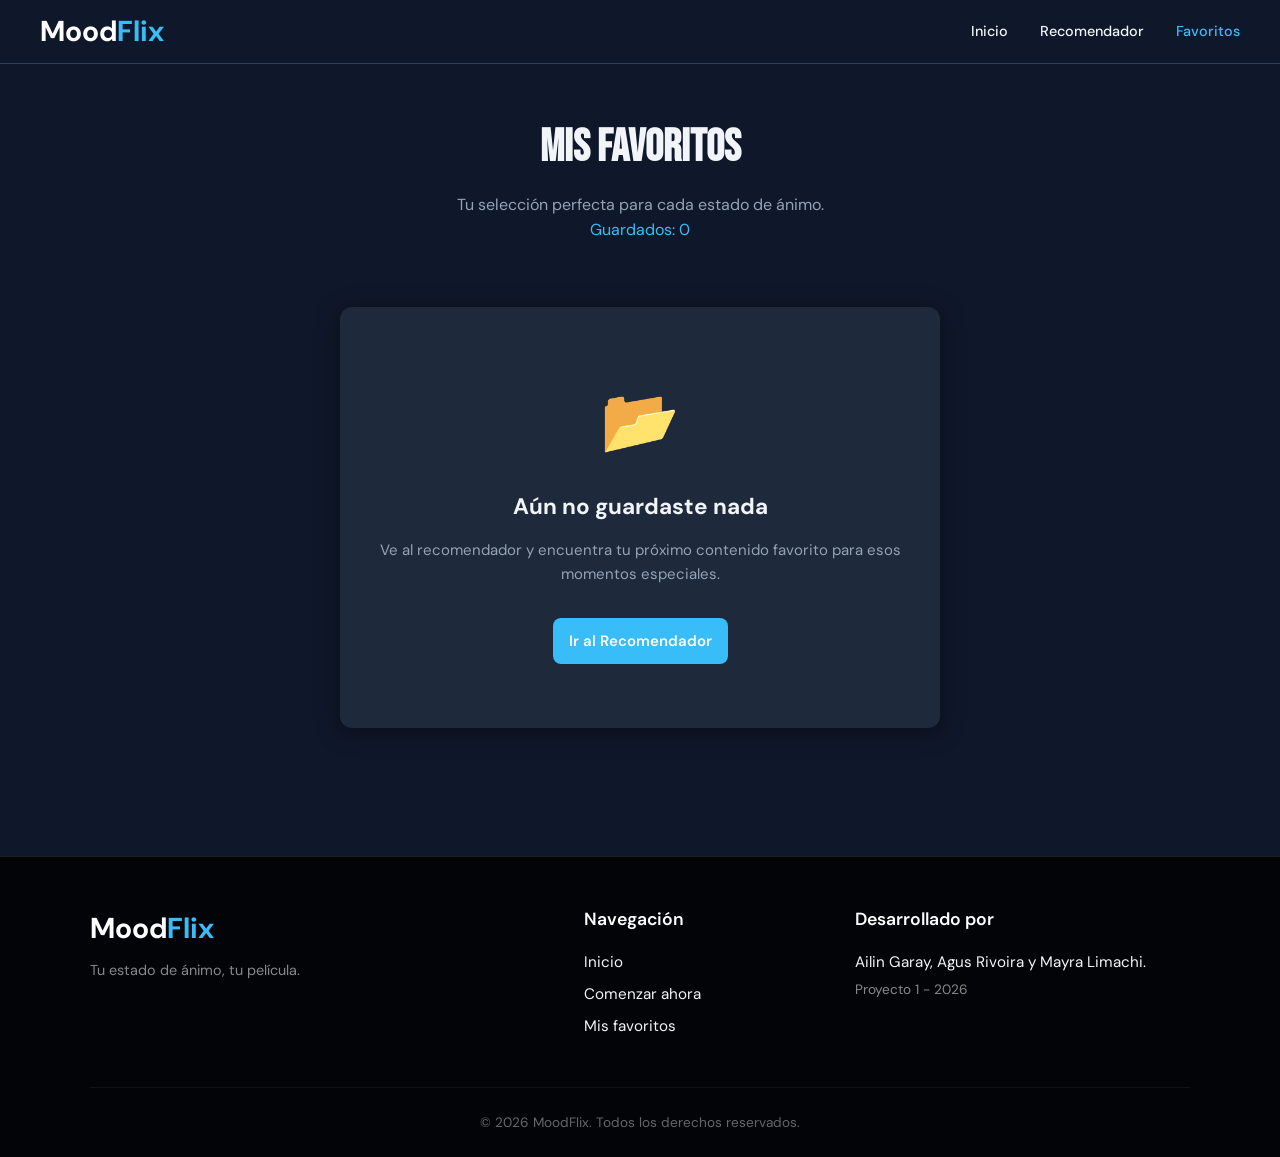
<file: pages/favoritos.html>
<!DOCTYPE html>
<html lang="es">
    <head>
        <meta charset="UTF-8">
        <meta name="viewport" content="width=device-width, initial-scale=1.0">
        <title>MoodFlix</title>
        <link rel ="icon" type="image/png" href="../icons/palomitas-de-maiz.png"/>
        <link rel ="stylesheet" href = "../css/styles.css"/>
        <link rel="stylesheet" href= "../css/favoritos.css"/>
    </head>
    <body>
        <header>
            <nav class="navbar">
                <a href="../index.html" class="nav-logo"><span class="logo">Mood<span>Flix</span></span></a>
                <button class="menu-toggle" id="menu-toggle">
                    ☰
                </button>
                <ul class="nav-links">
                    <li><a href="../index.html">Inicio</a></li>
                    <li><a href="../pages/recomendador.html">Recomendador</a></li>
                    <li><a href="../pages/favoritos.html" class="active">Favoritos</a></li>
                </ul>
            </nav>
        </header>

        <main class="container page-content">
            <header class="hero-favoritos">
                <h1>Mis Favoritos</h1>
                <p>Tu selección perfecta para cada estado de ánimo.</p>

                <p class="contador-favoritos" id="contador">
                    Guardados: <span id="contador-favoritos">0</span>
                </p>
                <div class="acciones-favoritos">
                    <button id="btn-eliminar-todos" class="btn btn-danger">
                        Eliminar todos
                    </button>
                </div>
            </header>

            <section id="empty-state" class="empty-state">
                <div class="empty-icon">📂</div>
                <h2>Aún no guardaste nada</h2>
                <p>Ve al recomendador y encuentra tu próximo contenido favorito para esos momentos especiales.</p>
                <a href="../pages/recomendador.html" class="btn btn-primary">Ir al Recomendador</a>
            </section>

            <section id="favorites-container" class="grid-container">

            </section>
        </main>
        <footer class="site-footer">
            <div class="footer-contenedor">
                <div class="footer-marca">
                    <span class="logo">Mood<span>Flix</span></span>
                    <p>Tu estado de ánimo, tu película.</p>
                </div>

                <nav class="footer-nav">
                    <h3>Navegación</h3>
                    <ul>
                        <li><a href="../index.html">Inicio</a></li>
                        <li><a href="../pages/recomendador.html">Comenzar ahora</a></li>
                        <li><a href="../pages/favoritos.html">Mis favoritos</a></li>
                    </ul>
                </nav>

                <div class="footer-creditos">
                    <h3>Desarrollado por</h3>
                    <p>Ailin Garay, Agus Rivoira y Mayra Limachi.</p>
                    <p class="institucion">Proyecto 1 - 2026</p>
                </div>
            </div>

            <div class="footer-derechos">
                <p>&copy; 2026 MoodFlix. Todos los derechos reservados.</p>
            </div>
        </footer>
        <!-- Modal de confirmación -->
        <div id="modal-confirmacion" class="modal">
            <div class="modal-content">
                <h3>Eliminar favoritos</h3>

                <p>
                    ¿Seguro que deseas eliminar todos los favoritos?
                </p>

                <div class="modal-buttons">
                    <button id="cancelar-modal" class="btn">
                        Cancelar
                    </button>

                    <button id="confirmar-modal" class="btn btn-danger">
                        Eliminar
                    </button>
                </div>
            </div>
        </div>

        <script src="../js/main.js"></script>
        <script src="../js/favoritos.js"></script>
    </body>
</html>
</file>
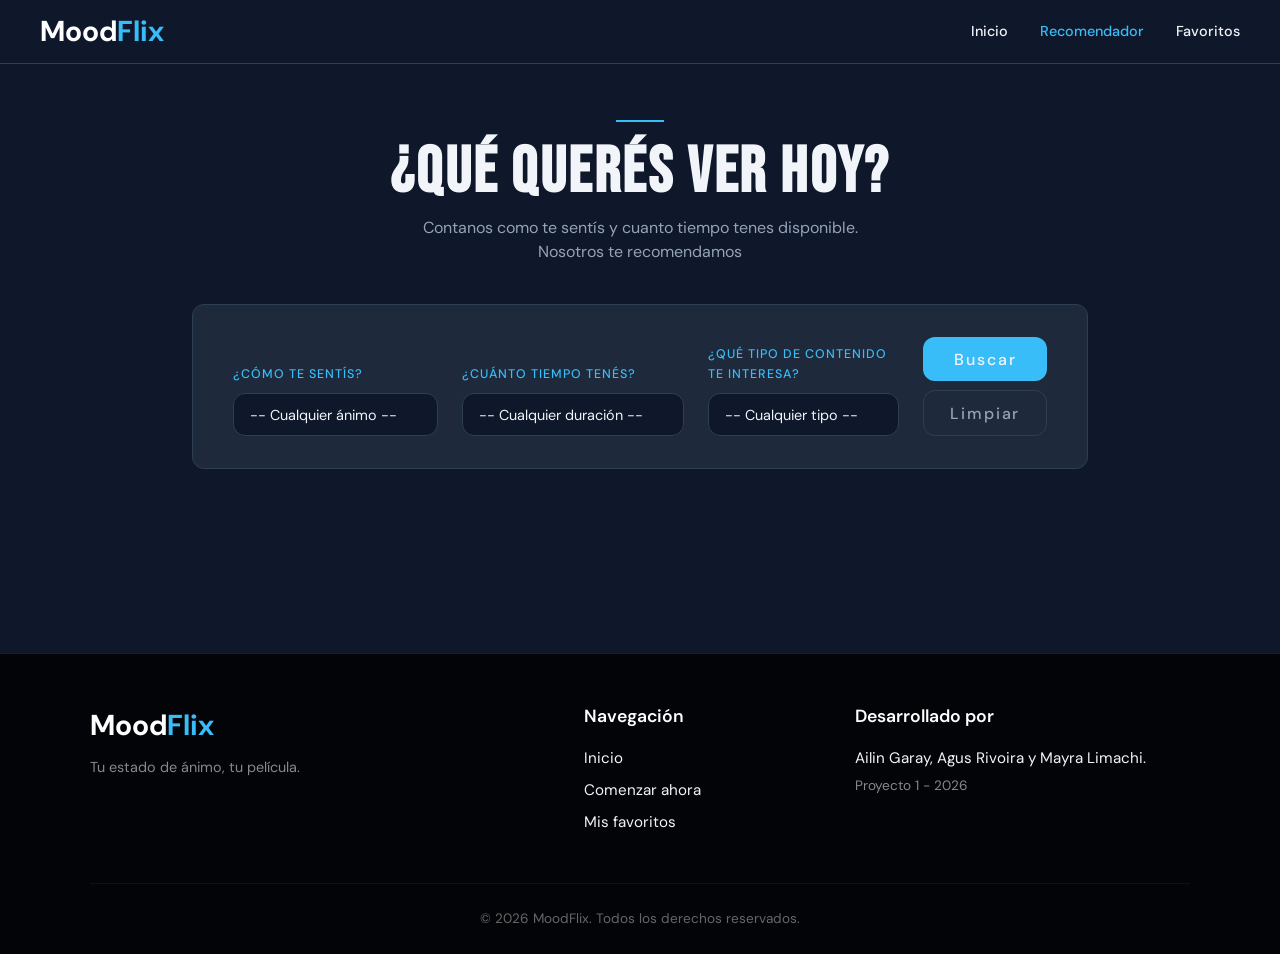
<file: pages/recomendador.html>
<!DOCTYPE html>
<html lang="es">
    <head>
        <meta charset="UTF-8">
        <meta name="viewport" content="width=device-width, initial-scale=1.0">
        <title>Moodflix</title>
        <link rel ="icon" type="image/png" href="../icons/palomitas-de-maiz.png"/>
        <link rel ="stylesheet" href = "../css/styles.css"/>
        <link rel="stylesheet" href= "../css/recomendador.css"/>
    </head>

    <body>
        <header>
            <nav class="navbar">
                <a href="../index.html" class="nav-logo"><span class="logo">Mood<span>Flix</span></span></a>
                <button class="menu-toggle" id="menu-toggle">
                    ☰
                </button>
                <ul class="nav-links">
                    <li><a href="../index.html">Inicio</a></li>
                    <li><a href="../pages/recomendador.html" class="active">Recomendador</a></li>
                    <li><a href="../pages/favoritos.html">Favoritos</a></li>
                </ul>
            </nav>
        </header>

        <main>
            <section class="hero-recomendador">
                <h1>¿Qué querés ver hoy?</h1>
                <p>Contanos como te sentís y cuanto tiempo tenes disponible. Nosotros te recomendamos</p>
            </section>

            <section class="seccion-filtros">
                <div class="filtros-container">
                    <div class="filtro-grupo">
                        <label for="select-animo">¿Cómo te sentís?</label>
                        <select id="select-animo">
                            <option value="todos">-- Cualquier ánimo --</option>
                            <option value="feliz">😊 Feliz</option>
                            <option value="triste">😢 Triste</option>
                            <option value="aburrido">😑 Aburrido</option>
                            <option value="romantico">💕 Romantico</option>
                        </select>
                    </div>
                    <div class="filtro-grupo">
                        <label for="select-tiempo">¿Cuánto tiempo tenés?</label>
                        <select id="select-tiempo">
                            <option value="todos">-- Cualquier duración --</option>
                            <option value="30-60">30 - 60 min</option>
                            <option value="60-120">1 - 2 horas</option>
                            <option value="120+">Más de 2 horas</option>
                        </select>
                    </div>

                    <div class="filtro-grupo">
                        <label for="select-tipo">¿Qué tipo de contenido te interesa?</label>
                        <select id="select-tipo">
                            <option value="todos">-- Cualquier tipo --</option>
                            <option value="pelicula">🎬 Pelicula</option>
                            <option value="serie">📺 Serie</option>
                        </select>
                    </div>

                    <div class="filtros-botones">
                        <button id="btn-filtrar" class="btn-primario">Buscar</button>
                        <button id="btn-limpiar" class="btn-secundario">Limpiar</button>
                    </div>

                </div>
            </section>

            <p id="mensaje-resultado"></p>

            <section class="seccion-cards">
                <div id="contenedor-cards" class="grilla-cards">

                </div>
            </section>

        </main>

        <footer class="site-footer">
            <div class="footer-contenedor">
                <div class="footer-marca">
                    <span class="logo">Mood<span>Flix</span></span>
                    <p>Tu estado de ánimo, tu película.</p>
                </div>

                <nav class="footer-nav">
                    <h3>Navegación</h3>
                    <ul>
                        <li><a href="../index.html">Inicio</a></li>
                        <li><a href="../pages/recomendador.html">Comenzar ahora</a></li>
                        <li><a href="../pages/favoritos.html">Mis favoritos</a></li>
                    </ul>
                </nav>

                <div class="footer-creditos">
                    <h3>Desarrollado por</h3>
                    <p>Ailin Garay, Agus Rivoira y Mayra Limachi.</p>
                    <p class="institucion">Proyecto 1 - 2026</p>
                </div>
            </div>

            <div class="footer-derechos">
                <p>&copy; 2026 MoodFlix. Todos los derechos reservados.</p>
            </div>
        </footer>
        <script src="../js/main.js"></script>
        <script src="../js/catalogo.js"></script>
        <script src="../js/recomendador.js"></script>
    </body>
</html>
</file>
<file: css/styles.css>
@import url('https://fonts.googleapis.com/css2?family=Bebas+Neue&family=DM+Sans:ital,opsz,wght@0,9..40,300;0,9..40,400;0,9..40,500;1,9..40,300&display=swap');

:root {
  --bg-color:      #0f172a;
  --card-bg:       #1e293b;
  --navbar-bg:     #0f172a;
  --text-main:     #f1f5f9;
  --text-muted:    #94a3b8;
 
  --primary-color: #38bdf8;
  --primary-hover: #0284c7;
 
  --danger-color:  #fb7185;
  --danger-hover:  #e11d48;
 
  --border-color:  #2d3f55;
  --border-radius: 12px;
  --transition:    0.3s ease;
 
  --fuente-titulo: 'Bebas Neue', sans-serif;
  --fuente-cuerpo: 'DM Sans', sans-serif;
 
  --radio:        var(--border-radius);
  --radio-card:   var(--border-radius);
  --sombra-card:  0 4px 24px rgba(0, 0, 0, 0.4);
}

*, *::before, *::after {
    box-sizing: border-box;
    margin: 0;
    padding: 0;
}

html {
    scroll-behavior: smooth;
}

body {
    background-color: var(--bg-color);
    color: var(--text-main);
    font-family: var(--fuente-cuerpo);
    font-size: 15px;
    line-height: 1.6;
    min-height: 100vh;
}

.navbar {
    display: flex;
    align-items: center;
    justify-content: space-between;
    padding: 0 2.5rem;
    height: 64px;
    background-color: var(--navbar-bg);
    border-bottom: 1px solid var(--border-color);
    position: sticky;
    top: 0;
    z-index: 100;
}

.nav-logo {
    text-decoration: none;
}

.logo {
    font-size: 1.8rem;
    font-weight: bold;
    color: #fff;
}

.logo span {
    color: var(--primary-color);
}

.nav-links {
    display: flex;
    gap: 2rem;
    list-style: none;
}

.nav-links a {
    font-family: var(--fuente-cuerpo);
    font-size: 0.9rem;
    font-weight: 500;
    color: var(--text-main);
    text-decoration: none;
    transition: color var(--transition), border-color var(--transition);
}

.nav-links a:hover {
    color: var(--primary-color);
}

.nav-links a.active {
    color: var(--primary-color);
}

.footer {
    text-align: center;
    padding: 1.5rem;
    font-size: 0.82rem;
    color: var(--text-muted);
    border-top: 1px solid var(--border-color);
    margin-top: auto;
}

#toast {
    position: fixed;
    bottom: 2rem;
    left: 50%;
    transform: translateX(-50%) translateY(20px);
    background: var(--card-bg);
    color: var(--text-main);
    border: 1px solid var(--primary-color);
    padding: 0.7rem 1.4rem;
    border-radius: var(--border-radius);
    font-size: 0.85rem;
    opacity: 0;
    pointer-events: none;
    transition: opacity 0.3s ease, transform 0.3s ease;
    z-index: 999;
    white-space: nowrap;
}

#toast.toast-visible {
    opacity: 1;
    transform: translateX(-50%) translateY(0);
}

.sr-only {
    position: absolute;
    width: 1px;
    height: 1px;
    overflow: hidden;
    clip: rect(0, 0, 0, 0);
    white-space: nowrap;
}

.menu-toggle {
    display: none;
    background: none;
    border: none;
    color: var(--text-main);
    font-size: 2rem;
    cursor: pointer;
    z-index: 1001;
}

.site-footer {
    background-color: rgba(0, 0, 0, 0.8); 
    backdrop-filter: blur(10px); 
    color: var(--text-main);
    padding: 3rem 2rem 1.5rem 2rem;
    margin-top: 5rem;
    border-top: 1px solid rgba(255, 255, 255, 0.1); 
}

.footer-contenedor {
    max-width: 1100px;
    margin: 0 auto;
    display: grid;
    grid-template-columns: 2fr 1fr 1.5fr;
    gap: 3rem;
}

.footer-marca .logo {
    font-size: 1.8rem;
    font-weight: bold;
    color: #fff;
}

.footer-marca .logo span {
    color: var(--primary-color);
}

.footer-marca p {
    font-size: 0.9rem;
    color: #888;
    margin-top: 0.5rem;
}

.footer-nav h3, .footer-creditos h3 {
    color: #fff;
    font-size: 1.1rem;
    margin-bottom: 1rem;
    font-weight: 600;
}

.footer-nav ul {
    list-style: none;
    padding: 0;
    margin: 0;
}

.footer-nav ul li {
    margin-bottom: 0.5rem;
}

.footer-nav ul li a {
    color: var(--text-main);
    text-decoration: none;
    font-size: 0.95rem;
    transition: color 0.3s ease;
}

.footer-nav ul li a:hover {
    color: var(--primary-color); 
}

.footer-creditos p {
    font-size: 0.95rem;
    margin: 0;
    color: var(--text-main);
}

.footer-creditos .institucion {
    font-size: 0.85rem;
    color: #888;
    margin-top: 0.3rem;
}

.footer-derechos {
    max-width: 1100px;
    margin: 2.5rem auto 0 auto;
    padding-top: 1.5rem;
    border-top: 1px solid rgba(255, 255, 255, 0.05);
    text-align: center;
}

.footer-derechos p {
    font-size: 0.85rem;
    color: #666;
    margin: 0;
}

@media (max-width: 768px) {

    .menu-toggle {
        display: block;
    }

    .nav-links {
        position: fixed;
        top: 0;
        right: -100%;
        width: 260px;
        height: 100vh;

        background-color: var(--card-bg);

        display: flex;
        flex-direction: column;
        align-items: flex-start;

        padding: 6rem 2rem;
        gap: 2rem;

        transition: right 0.3s ease;

        z-index: 1000;

        box-shadow: -10px 0 30px rgba(0,0,0,0.4);
    }

    .nav-links.active {
        right: 0;
    }

    .nav-links a {
        font-size: 1.1rem;
    }

    .footer-contenedor {
        grid-template-columns: 1fr;
        gap: 2rem;
        text-align: center;
    }
}

@media (max-width: 560px) {
    .navbar { 
        padding: 0 1.2rem; 
    }
    .nav-links { 
        gap: 1.2rem; 
    }
}
</file>
<file: css/favoritos.css>
.page-content {
    padding: 3rem 1.5rem;
}

.hero-favoritos {
    text-align: center;
    margin-bottom: 3rem;
}

.hero-favoritos h1 {
    font-family: var(--fuente-titulo);
    font-size: 2.8rem;
    margin-bottom: 0.5rem;
}

.hero-favoritos p {
    font-family: var(--fuente-cuerpo);
    color: var(--text-muted);
    font-size: 1rem;
}

.empty-state {
    text-align: center;
    background-color: var(--card-bg);
    padding: 4rem 2rem;
    border-radius: var(--border-radius);
    max-width: 600px;
    margin: 0 auto;
    box-shadow: var(--sombra-card);
}

.empty-icon {
    font-size: 4rem;
    margin-bottom: 1rem;
}

.empty-state h2 {
    margin-bottom: 0.8rem;
}

.empty-state p {
    color: var(--text-muted);
    margin-bottom: 2rem;
}

.grid-container {
    display: grid;
    grid-template-columns: repeat(auto-fill, minmax(280px, 1fr));
    gap: 1.5rem;
}

.card {
    background-color: var(--card-bg);
    border-radius: var(--radio-card);
    overflow: hidden;
    box-shadow: var(--sombra-card);
    transition: transform var(--transition);
    display: flex;
    flex-direction: column;
}

.card:hover {
    transform: translateY(-5px);
}

.card-image {
    height: 160px;
    display: flex;
    align-items: flex-start;
}

.card-body {
    padding: 1.2rem;
    display: flex;
    flex-direction: column;
    flex-grow: 1;
    gap: 0.5rem;
}

.card-meta {
    display: flex;
    justify-content: space-between;
    color: var(--text-muted);
    font-size: 0.9rem;
    margin-bottom: 1.2rem;
}

.btn {
    display: inline-block;
    padding: 0.7rem 1rem;
    border-radius: 8px;
    text-decoration: none;
    font-weight: 600;
    text-align: center;
    cursor: pointer;
    transition: all var(--transition);
    border: none;
}

.btn-primary {
    background-color: var(--primary-color);
    color: white;
}

.btn-primary:hover {
    background-color: var(--primary-hover);
}

.btn-danger {
    background-color: transparent;
    color: var(--danger-color);
    border: 2px solid var(--danger-color);
    margin-top: auto;
    width: 100%;
}

.btn-danger:hover {
    background-color: var(--danger-color);
    color: white;
}

.card-img {
    width: 100%;
    height: 100%;
    object-fit: cover;
    display: block;
}

.badge {
    position: absolute;
    top: 12px;
    left: 12px;
    background-color: rgba(15, 23, 42, 0.9);
    color: var(--text-main);
    padding: 0.35rem 0.75rem;
    border-radius: 999px;
    font-size: 0.75rem;
    font-weight: bold;
    backdrop-filter: blur(4px);
}

.card-description {
    color: var(--text-muted);
    font-size: 0.95rem;
    line-height: 1.5;
    margin-bottom: 1.2rem;
    flex-grow: 1;
}

#contador{
    color: var(--primary-color);
}

.acciones-favoritos {
    display: flex;
    justify-content: flex-end;
    margin-top: 1rem;
}

#btn-eliminar-todos {
    width: auto;
}

.modal {
    display: none;
    position: fixed;
    inset: 0;
    background: rgba(0, 0, 0, 0.6);

    justify-content: center;
    align-items: center;

    z-index: 1000;
}

.modal-content {
    background: var(--card-bg);
    border-radius: var(--border-radius);
    padding: 2rem;
    width: 90%;
    max-width: 400px;

    text-align: center;

    box-shadow: 0 10px 30px rgba(0, 0, 0, 0.3);
}

.modal-buttons {
    display: flex;
    justify-content: center;
    gap: 1rem;
    margin-top: 1.5rem;
}

.modal-buttons button {
    width: auto;
    min-width: 110px;
}

@media (max-width: 768px) {
    .hero-favoritos h1 {
        font-size: 2rem;
    }

    .page-content {
        padding: 2rem 1rem;
    }

    .grid-container {
        grid-template-columns: 1fr;
    }
}
</file>
<file: css/recomendador.css>
.hero-recomendador {
    text-align: center;
    padding: 3.5rem 2rem 2.5rem;
}

.hero-recomendador::before {
    content: "";
    display: block;
    width: 48px;
    height: 2px;
    background: var(--primary-color);
    margin: 0 auto 1.2rem;
}

.hero-recomendador h1 {
    font-family: var(--fuente-titulo);
    font-size: clamp(2.4rem, 5vw, 4rem);
    color: var(--text-main);
    letter-spacing: 0.04em;
    line-height: 1;
    margin-bottom: 0.7rem;
}

.hero-recomendador p {
    font-family: var(--fuente-cuerpo);
    font-size: 1rem;
    color: var(--text-muted);
    max-width: 480px;
    margin: 0 auto;
    line-height: 1.5;
}

.seccion-filtros {
    padding: 0 2rem 2.5rem;
    max-width: 960px;
    margin: 0 auto;
}

.filtros-container {
    background: var(--card-bg);
    border: 1px solid var(--border-color);
    border-radius: var(--border-radius);
    padding: 2rem 2.5rem;
    display: grid;
    grid-template-columns: repeat(3, 1fr) auto;
    gap: 1.5rem;
    align-items: end;
}

.filtro-grupo {
    display: flex;
    flex-direction: column;
    gap: 0.5rem;
}

.filtro-grupo label {
    font-size: 0.78rem;
    font-weight: 500;
    letter-spacing: 0.08em;
    text-transform: uppercase;
    color: var(--primary-color);
}

.filtro-grupo select {
    appearance: none;
    -webkit-appearance: none;
    background: var(--bg-color);
    border: 1px solid var(--border-color);
    border-radius: var(--border-radius);
    padding: 0.7rem 2.5rem 0.7rem 1rem;
    color: var(--text-main);
    cursor: pointer;
    font-family: var(--fuente-cuerpo);
    font-size: 0.9rem;
}

.filtro-grupo select:hover,
.filtro-grupo select:focus {
    border-color: var(--primary-color);
    outline: none;
}

.filtro-grupo select option {
    background-color: var(--card-bg);
    color: var(--text-main);
}


.filtros-botones {
    display: flex;
    flex-direction: column;
    gap: 0.6rem;
}

.btn-primario,
.btn-secundario {
    font-family: var(--fuente-cuerpo);
    font-weight: 500;
    letter-spacing: 0.12rem;
    font-size: 1rem;
    padding: 0.7rem 1.6rem;
    border-radius: var(--border-radius);
    cursor: pointer;
    border: none;
    transition: background-color var(--transition), color var(--transition), transform 0.1s ease;
}

.btn-primario {
    background-color: var(--primary-color);
    color: var(--bg-negro);
}

.btn-primario:hover {
    background-color: var(--primary-hover);
}

.btn-primario:active,
.btn-secundario:active {
    transform: scale(0.97);
}

.btn-secundario {
    background-color: transparent;
    color: var(--text-muted);
    border: 1px solid var(--border-color);
}

.btn-secundario:hover {
    border-color: var(--text-muted);
    color: var(--text-main);
}

#mensaje-resultado {
    display: none;
    text-align: center;
    font-size: 0.82rem;
    letter-spacing: 0.08em;
    text-transform: uppercase;
    color: var(--text-muted);
    padding: 0 2rem 1.5rem;
    max-width: 960px;
    margin: 0 auto;
}

.seccion-cards {
    padding: 0 2rem 4rem;
    max-width: 1200px;
    margin: 0 auto;
}

.grilla-cards {
    display: grid;
    grid-template-columns: repeat(auto-fill, minmax(260px, 1fr));
    gap: 1.5rem;
}

.card {
    background: var(--card-bg);
    border: 1px solid var(--border-color);
    border-radius: var(--border-radius);
    overflow: hidden;
    box-shadow: var(--sombra-card);
    display: flex;
    flex-direction: column;
    transition: transform var(--transition), border-color var(--transition), box-shadow var(--transition);
    animation: fadeInUp 0.4s ease both;
}

.card:hover {
    transform: translateY(-5px);
    border-color: var(--primary-color);
    box-shadow: 0 12px 40px rgba(0, 0, 0, 0.5);
}
 
@keyframes fadeInUp {
    from { opacity: 0; transform: translateY(16px); }
    to   { opacity: 1; transform: translateY(0); }
}
 
.card:nth-child(1) { animation-delay: 0.05s; }
.card:nth-child(2) { animation-delay: 0.10s; }
.card:nth-child(3) { animation-delay: 0.15s; }
.card:nth-child(4) { animation-delay: 0.20s; }
.card:nth-child(5) { animation-delay: 0.25s; }
.card:nth-child(6) { animation-delay: 0.30s; }
.card:nth-child(7) { animation-delay: 0.35s; }
.card:nth-child(8) { animation-delay: 0.40s; }

.card-img-wrapper {
    position: relative;
}
 
.card-img {
    width: 100%;
    height: 160px;
    object-fit: cover;
    display: block;
    background: linear-gradient(135deg, #1e40af 0%, #3b82f6 100%);
}
 
.card-badge {
    position: absolute;
    top: 10px;
    left: 10px;
    font-size: 0.72rem;
    font-weight: 600;
    padding: 0.25rem 0.75rem;
    border-radius: 999px;
    background-color: var(--primary-color);
    color: var(--bg-color);
}
 
.card-badge--pelicula {
    background-color: var(--primary-hover);
    color: #fff;
}

.card-body {
    padding: 1rem 1.2rem 1.2rem;
    display: flex;
    flex-direction: column;
    gap: 0.4rem;
    flex: 1;
}

.card-titulo {
    font-size: 1.1rem;
    font-weight: 600;
    color: var(--text-main);
    line-height: 1.2;
}

.card-meta {
    display: flex;
    align-items: center;
    justify-content: space-between;
    font-size: 0.82rem;
    color: var(--text-muted);
    margin-top: 0.2rem;
}

.card-descripcion {
    font-size: 0.82rem;
    color: var(--text-muted);
    line-height: 1.5;
    font-weight: 300;
    display: -webkit-box;
    -webkit-line-clamp: 3;
    -webkit-box-orient: vertical;
    overflow: hidden;
}

.card-animo {
    display: flex;
    align-items: center;
    gap: 0.3rem;
}
 
.card-duracion {
    display: flex;
    align-items: center;
    gap: 0.3rem;
}

.btn-favorito {
    margin-top: auto;
    width: 100%;
    background: transparent;
    color: var(--primary-color);
    border: 1px solid var(--primary-color);
    border-radius: var(--border-radius);
    padding: 0.55rem;
    font-family: var(--fuente-cuerpo);
    font-size: 0.85rem;
    font-weight: 500;
    cursor: pointer;
    transition: background-color var(--transition), color var(--transition);
}
 
.btn-favorito:hover {
     background-color: var(--primary-color);
     color: var(--text-main);
}
 
.btn-favorito--guardado {
    background-color: var(--primary-color);
    color: var(--text-main);
    cursor: default;
}

@media (max-width: 860px) {
    .filtros-container {
        grid-template-columns: 1fr 1fr;
    }
    
    .filtros-botones {
        grid-column: 1 / -1;
        flex-direction: row;
        justify-content: flex-end;
    }
}
 
@media (max-width: 560px) {
    .hero-recomendador { padding: 2rem 1.2rem 1.5rem; }
    
    .seccion-filtros { padding: 0 1.2rem 2rem; }
    
    .filtros-container {
        grid-template-columns: 1fr;
        padding: 1.5rem;
    }
    
    .filtros-botones {
        grid-column: 1;
        flex-direction: column;
    }
    
    .seccion-cards { padding: 0 1.2rem 3rem; }
    
    .grilla-cards { grid-template-columns: 1fr; }
}
</file>
